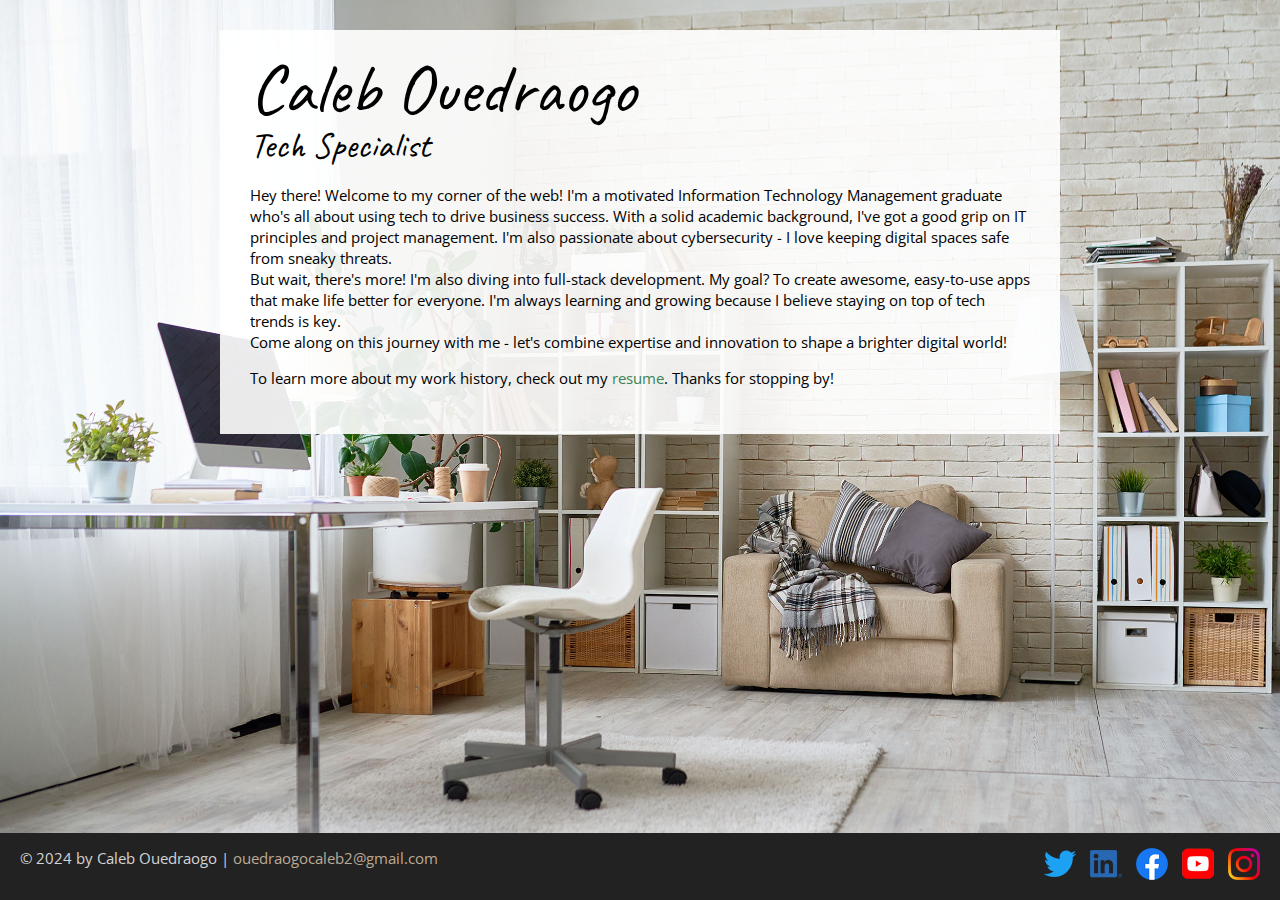
<file: index.html>
<!DOCTYPE html>
<html lang="en">
  <head>
    <meta charset="UTF-8">
    <meta name="viewport" content="width=device-width, initial-scale=1">
    <title>Caleb Ouedraogo | Tech Specialist</title>
    <link rel="preconnect" href="https://fonts.googleapis.com">
    <link rel="preconnect" href="https://fonts.gstatic.com" crossorigin>
    <link href="https://fonts.googleapis.com/css2?family=Caveat:wght@400..700&family=Open+Sans:ital,wght@0,300..800;1,300..800&display=swap" rel="stylesheet">
    <link rel="stylesheet" href="css/styles.css">
  </head>
  <body class="home">
    
    <!-- //  INTRO  // -->
    <div class="content-wrapper">
      <div class="content-bg">
      <header>
        <h1>Caleb Ouedraogo</h1>
        <h2>Tech Specialist</h2>   
      </header>

      <!-- //  ABOUT ME  // -->
      <main>
        <p>Hey there! Welcome to my corner of the web! I'm a motivated Information Technology Management graduate who's all about using tech to drive business success. With a solid academic background, I've got a good grip on IT principles and project management. I'm also passionate about cybersecurity - I love keeping digital spaces safe from sneaky threats.<br>
        But wait, there's more! I'm also diving into full-stack development. My goal? To create awesome, easy-to-use apps that make life better for everyone. I'm always learning and growing because I believe staying on top of tech trends is key.<br>
        Come along on this journey with me - let's combine expertise and innovation to shape a brighter digital world!</p>
        <p>To learn more about my work history, check out my <a href="resume.html"> resume</a>. Thanks for stopping by!</p>
      </main>
      </div>
    </div>

    <!-- //  FOOTER INFO, SOCIAL MEDIA  // -->
    <footer>
      <p>© 2024 by Caleb Ouedraogo | <a href="mailto:email@example.com">ouedraogocaleb2@gmail.com</a></p>
      <ul class="socials">
        <li>
          <a href="https://x.com/TechInsighs24" target="_blank"><img src="images/icon-logo-twitter.png" alt="My Twitter Profile"></a>
        </li>
        <li>
          <a href="https://www.linkedin.com/in/caleb-ouedraogo/" target="_blank"><img src="images/icon-logo-linkedin.png" alt="My LinkedIn Profile"></a>
        </li>
        <li>
          <a href="https://www.facebook.com/profile.php?id=61560236799271" target="_blank"><img src="images/icon-logo-facebook.png" alt="My Facebook Profile"></a>
        </li>
        <li>
          <a href="https://www.youtube.com/@TechSphere-hd4tz" target="_blank"><img src="images/icon-logo-youtube.png" alt="My YouTube Channel"></a>
        </li>
        <li>
          <a href="https://www.instagram.com/caleb_innovations/" target="_blank"><img src="images/icon-logo-instagram.png" alt="My Instagram Profile"></a>
        </li>
      </ul>
    </footer>
  </body>
</html>
</file>
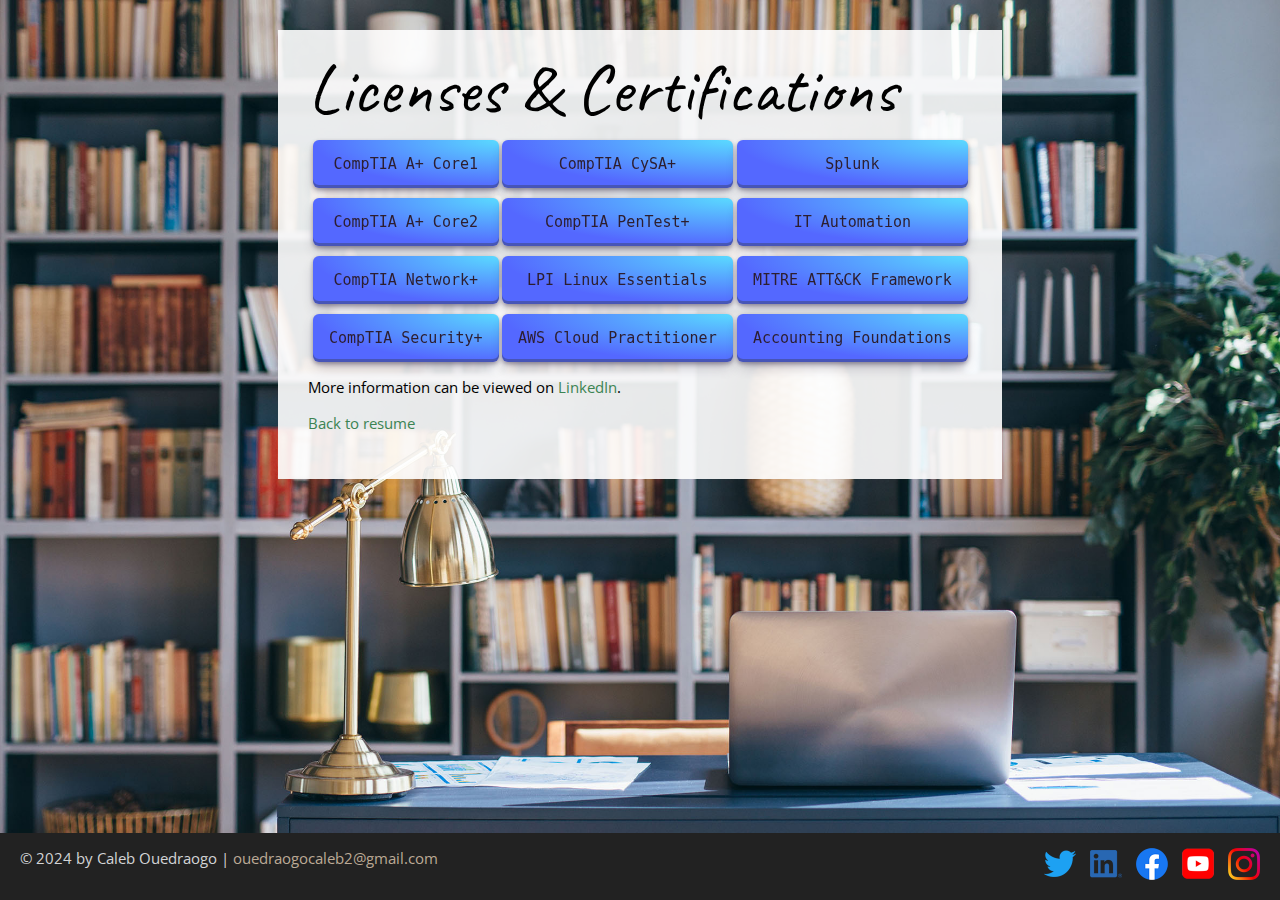
<file: library.html>
<!DOCTYPE html>
<html lang="en">
    <head>
        <meta charset="UTF-8">
        <meta name="viewport" content="width=device-width, initial-scale=1">
        <title>Licenses & Certifications | Resume | Caleb Ouedraogo | Tech Specialist</title>
        <link rel="preconnect" href="https://fonts.googleapis.com">
        <link rel="preconnect" href="https://fonts.gstatic.com" crossorigin>
        <link href="https://fonts.googleapis.com/css2?family=Caveat:wght@400..700&family=Open+Sans:ital,wght@0,300..800;1,300..800&display=swap" rel="stylesheet">
        <link rel="stylesheet" href="css/styles.css">
    </head>
    <body class="cert">
        <div class="content-wrapper">
            <div class="content-bg">
                <header>
                    <h1>Licenses & Certifications</h1>
                </header>
              <div class="libr-content">
                <main>
                    <div class="libr-prime">
                        <button class="libr" role="button"><a href="https://www.udemy.com/certificate/UC-319dec10-29fa-4f6c-8d34-7cbd5623f428/" target="_blank">CompTIA A+ Core1</a></button>
                        <button class="libr" role="button"><a href="https://www.udemy.com/certificate/UC-10f14b8e-e743-4d92-8009-cce00a92c35e/" target="_blank">CompTIA A+ Core2</a></button>
                        <button class="libr" role="button"><a href="https://www.linkedin.com/learning/certificates/e210370f213cdfe70811ca35dbc4fc35d5bb8d82bcec99061b91bf90f2ca055f?u=2045532" target="_blank">CompTIA Network+</a></button>
                        <button class="libr" role="button"><a href="https://www.linkedin.com/learning/certificates/2408959f1ac1180813df22049563132f708c814cc6276fc79c515d990fa0a474?u=2045532" target="_blank">CompTIA Security+</a></button>
                    </div>
                    <div class="libr-prime">
                        <button class="libr" role="button"><a href="https://www.linkedin.com/learning/certificates/a563d049d2e866e4ca79dbc54ee6af8f169dbbd8e939b9be57718382019f2caf?u=2045532" target="_blank">CompTIA CySA+</a></button>
                        <button class="libr" role="button"><a href="https://www.linkedin.com/learning/certificates/1834e9ee3b4972a95d5d485e3af0c47820715d59acc454d443058ddd3d22954f?u=2045532" target="_blank">CompTIA PenTest+</a></button>
                        <button class="libr" role="button"><a href="https://www.linkedin.com/learning/certificates/9ca3cd24a8a05eea65a94e45eb3976bf241ae0361a9efd4c759a4bef4d3ec9e1?u=2045532" target="_blank">LPI Linux Essentials</a></button>
                        <button class="libr" role="button"><a href="https://www.linkedin.com/learning/certificates/002363c4941ff7eceb328fed065d601f8abb488ec02c1e35c98cab56e30055af?u=2045532" target="_blank">AWS Cloud Practitioner</a></button>
                    </div>
                    <div class="libr-prime">
                        <button class="libr" role="button"><a href="https://www.linkedin.com/learning/certificates/e8032e232cc2e75c95dc7ac41ac5700bd53b2de3dc8f522e590ba6745d68b0cb?u=2045532" target="_blank">Splunk</a></button>
                        <button class="libr" role="button"><a href="https://www.linkedin.com/learning/certificates/1cbb7b5e74b8a1b94e82a1e7a1545575f40c8e9b17c1d6360e255524eacf3bff?u=2045532" target="_blank">IT Automation</a></button>
                        <button class="libr" role="button"><a href="https://www.linkedin.com/learning/certificates/c8d32b812c85e52f70c7cd22a73357aa5133f0849a178050b825bf8ef5ed6ee3?u=2045532" target="_blank">MITRE ATT&CK Framework</a></button>
                        <button class="libr" role="button"><a href="https://www.linkedin.com/learning/certificates/e07f3acf239e6ac96c8212133aabe0fa14b3ae061e0b89b77baffd90a364f2d2?u=2045532" target="_blank">Accounting Foundations</a></button>
                    </div>
                </main>
              </div>
              <p>More information can be viewed on <a href="https://www.linkedin.com/in/caleb-ouedraogo/" target="_blank"> LinkedIn</a>.</p>
              <p>
                <a href="resume.html">Back to resume</a>
              </p>
            </div>
        </div>
        <footer>
            <p>© 2024 by Caleb Ouedraogo | <a href="mailto:email@example.com">ouedraogocaleb2@gmail.com</a></p>
            <ul class="socials">
              <li>
                <a href="https://x.com/TechInsighs24" target="_blank"><img src="images/icon-logo-twitter.png" alt="My Twitter Profile"></a>
              </li>
              <li>
                <a href="https://www.linkedin.com/in/caleb-ouedraogo/" target="_blank"><img src="images/icon-logo-linkedin.png" alt="My LinkedIn Profile"></a>
              </li>
              <li>
                <a href="https://www.facebook.com/profile.php?id=61560236799271" target="_blank"><img src="images/icon-logo-facebook.png" alt="My Facebook Profile"></a>
              </li>
              <li>
                <a href="https://www.youtube.com/@TechSphere-hd4tz" target="_blank"><img src="images/icon-logo-youtube.png" alt="My YouTube Channel"></a>
              </li>
              <li>
                <a href="https://www.instagram.com/caleb_innovations/" target="_blank"><img src="images/icon-logo-instagram.png" alt="My Instagram Profile"></a>
              </li>
            </ul>
        </footer>
    </body>
</html>
</file>
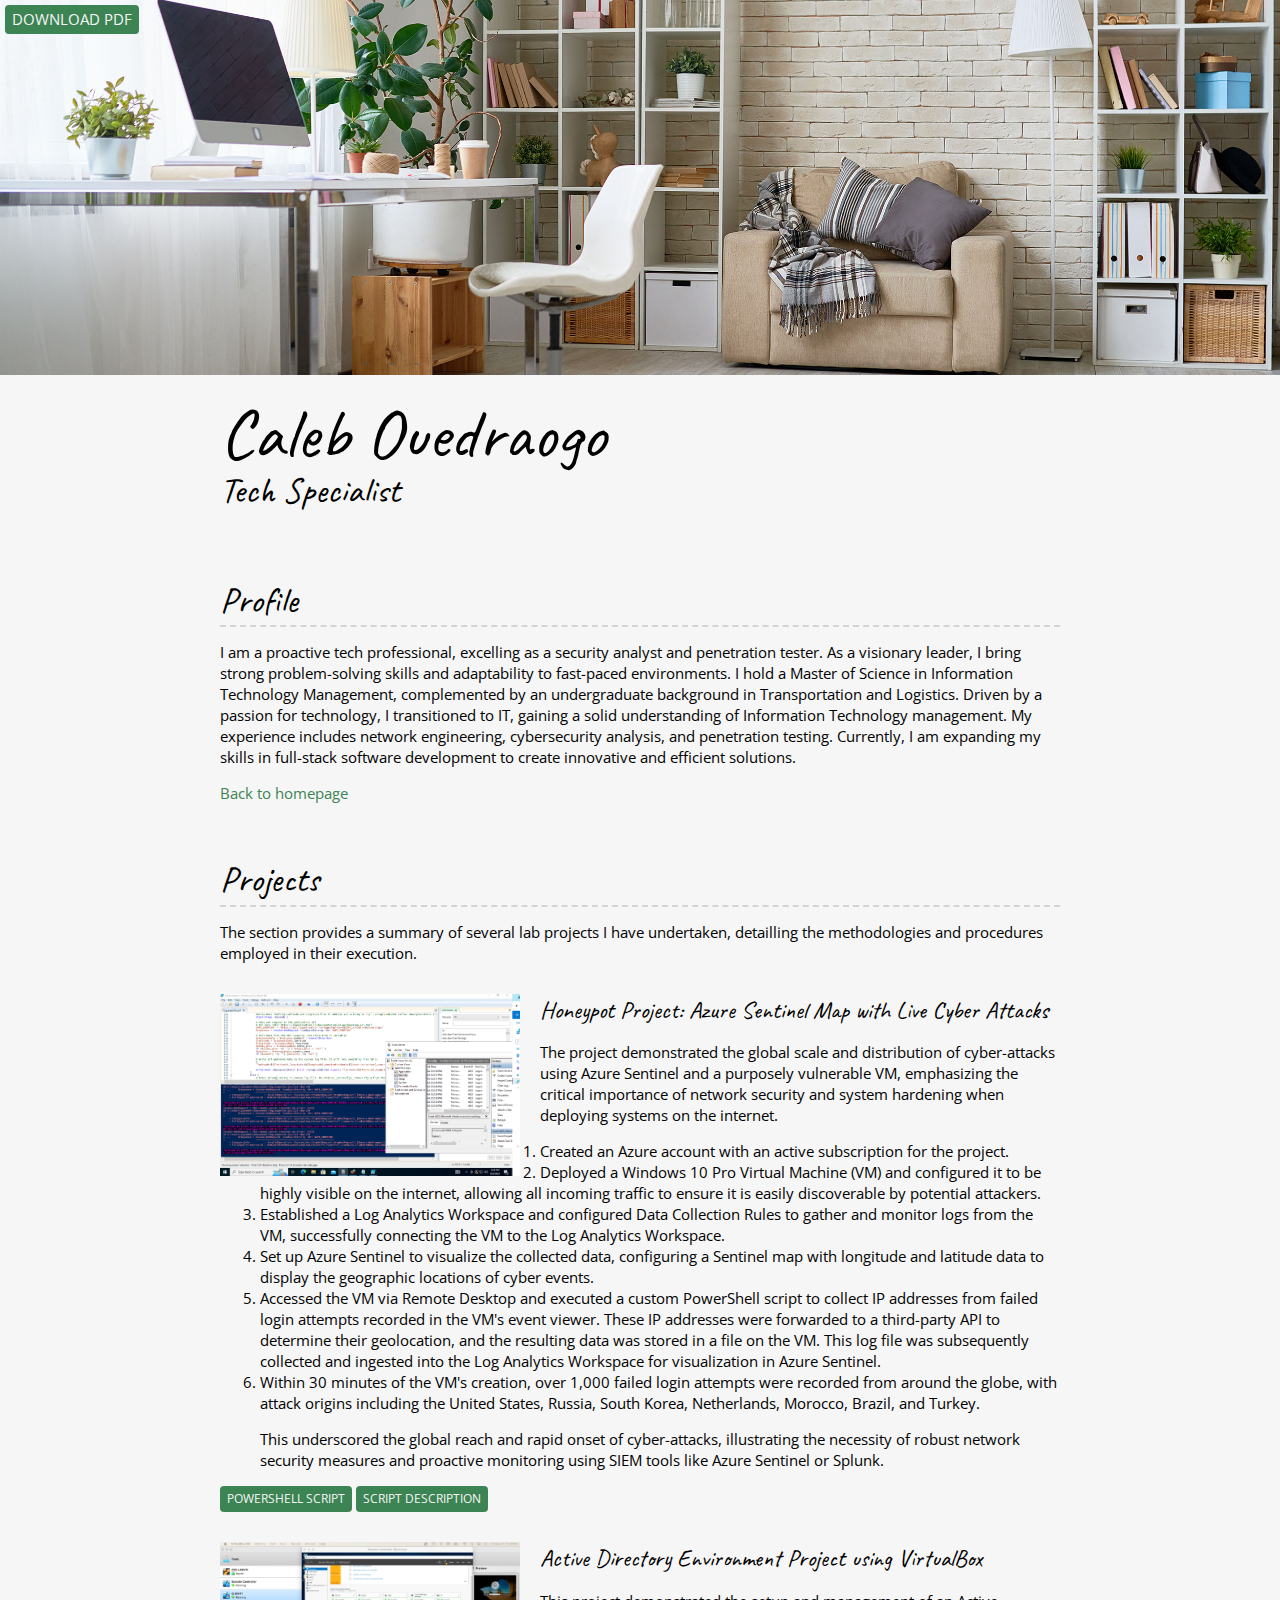
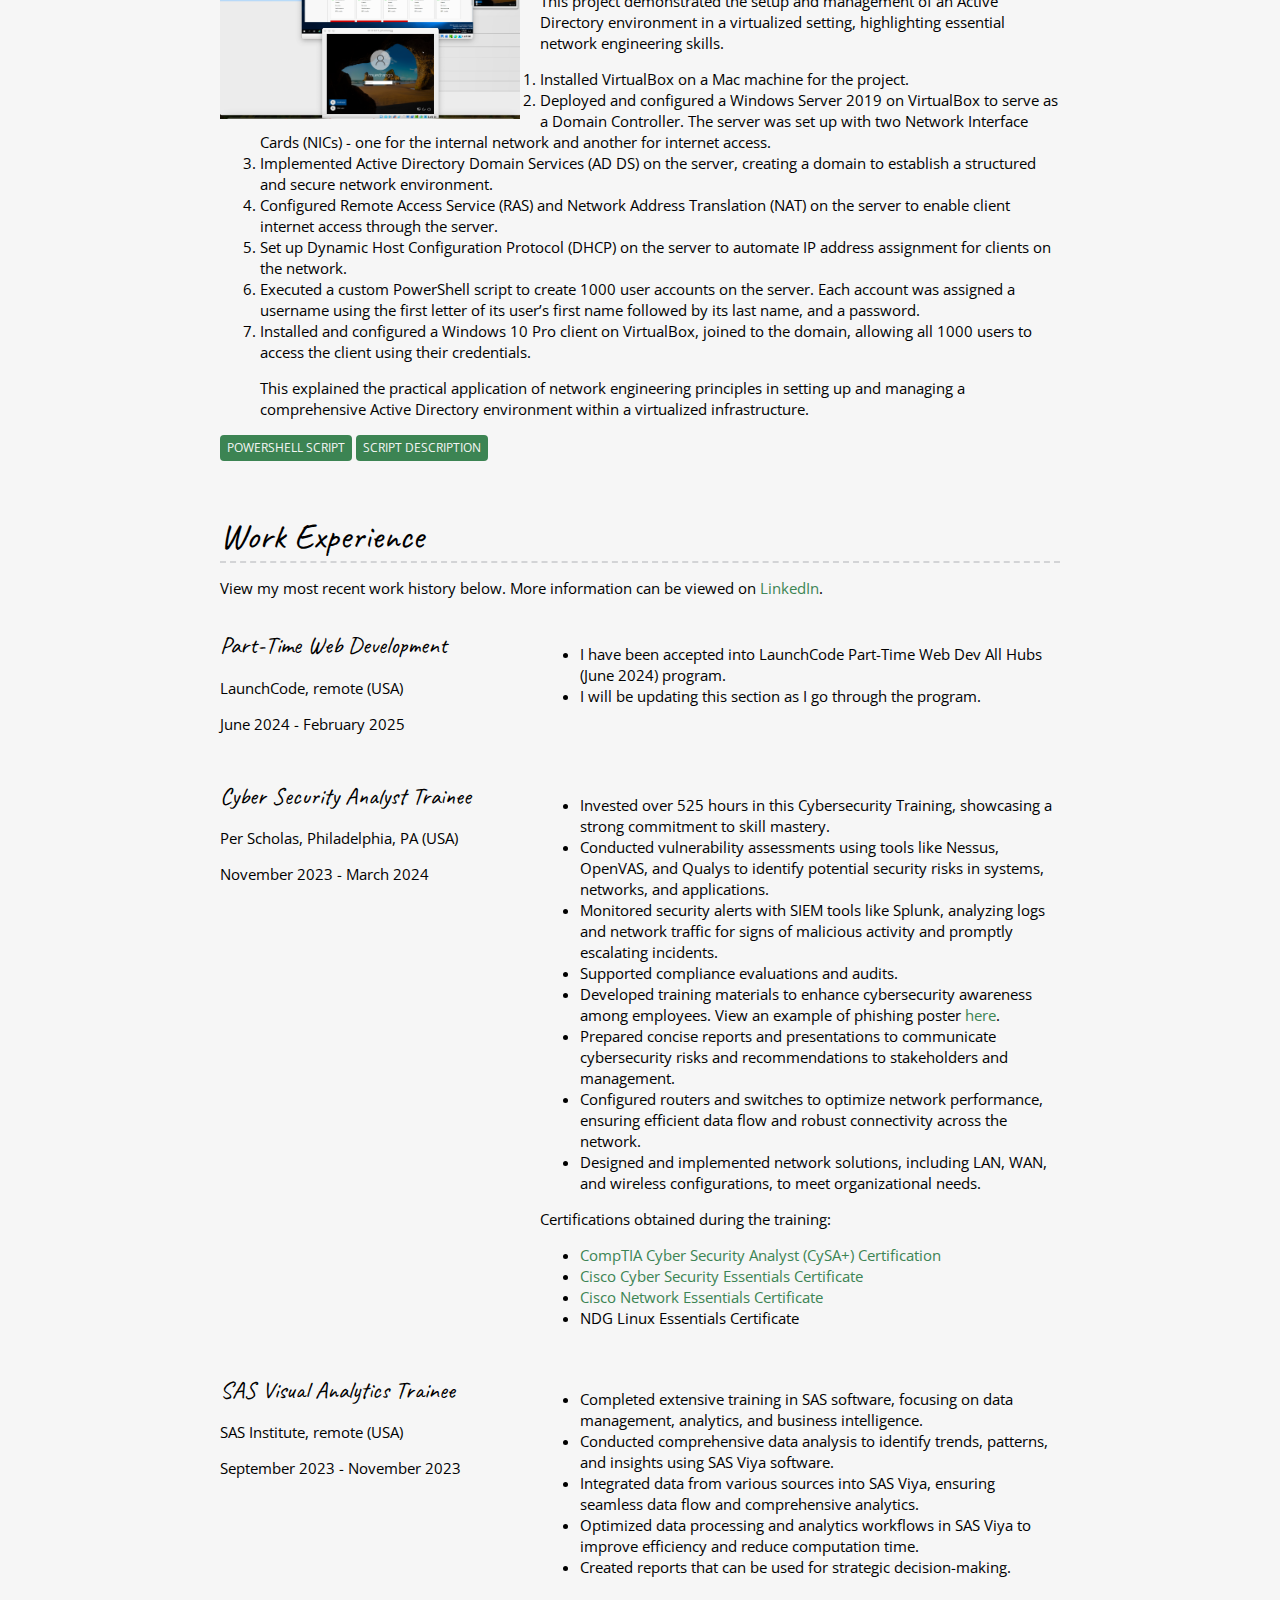
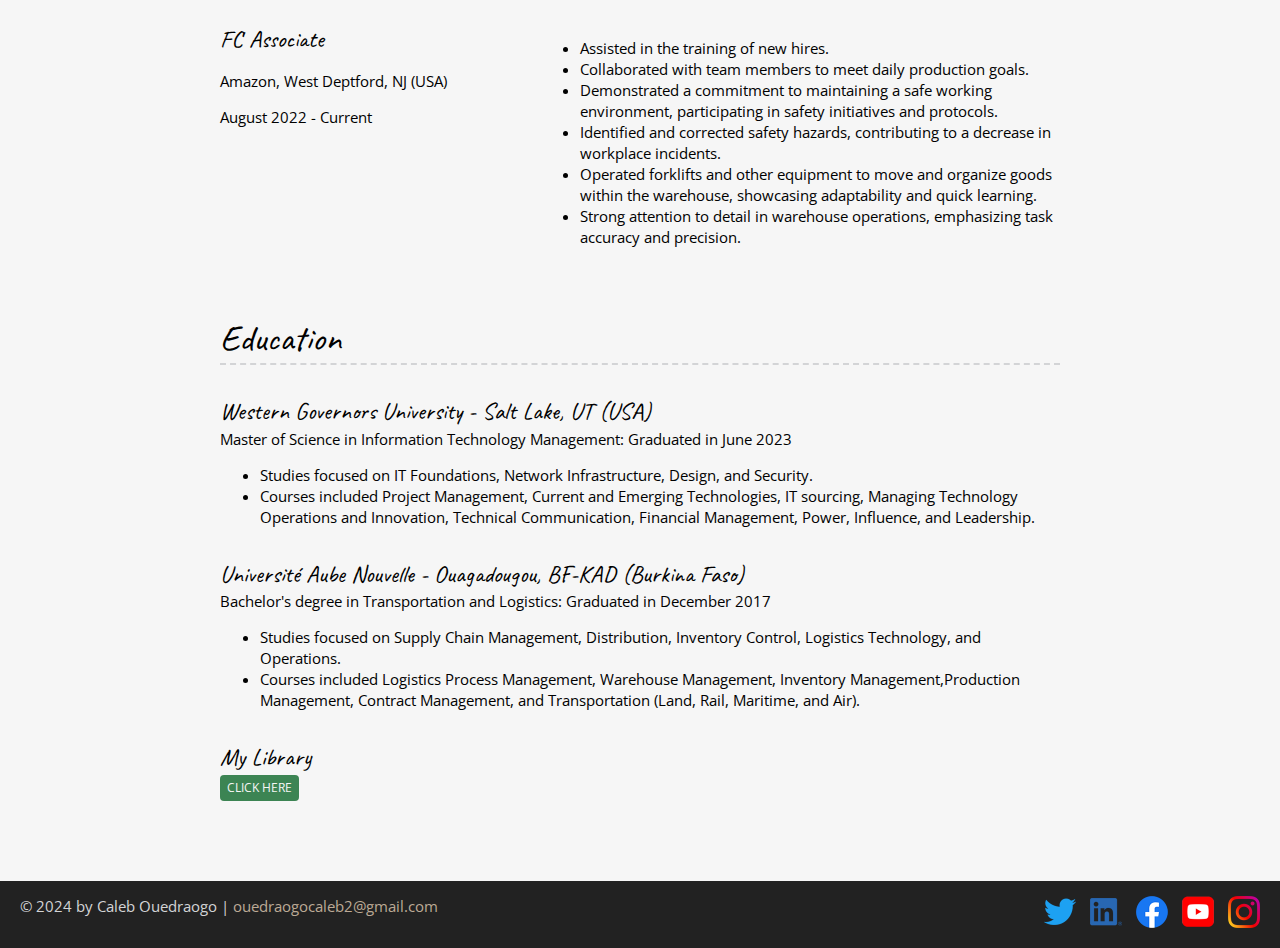
<file: resume.html>
<!DOCTYPE html>
<html lang="en">
  <head>
    <meta charset="UTF-8">
    <meta name="viewport" content="width=device-width, initial-scale=1">
    <title>Resume | Caleb Ouedraogo | Tech Specialist </title>
    <link rel="preconnect" href="https://fonts.googleapis.com">
    <link rel="preconnect" href="https://fonts.gstatic.com" crossorigin>
    <link href="https://fonts.googleapis.com/css2?family=Caveat:wght@400..700&family=Open+Sans:ital,wght@0,300..800;1,300..800&display=swap" rel="stylesheet">
    <link rel="stylesheet" href="css/styles.css">
  </head>
  <body class="resume">
    <!-- //  INTRO  // -->
    <a class="btn download-link" href="caleb-r.pdf">Download PDF</a>
    <header>
      <div class="content-wrapper">
        <h1>Caleb Ouedraogo</h1>
        <h2>Tech Specialist</h2>
    </div>
    </header>
    
    <main class="content-wrapper">
      <!-- //  PROFILE  // -->
      <section class="resume-section">
        <h2>Profile</h2>
        <p>I am a proactive tech professional, excelling as a security analyst and penetration tester. As a visionary leader, I bring strong problem-solving skills and adaptability to fast-paced environments. I hold a Master of Science in Information Technology Management, complemented by an undergraduate background in Transportation and Logistics. Driven by a passion for technology, I transitioned to IT, gaining a solid understanding of Information Technology management. My experience includes network engineering, cybersecurity analysis, and penetration testing. Currently, I am expanding my skills in full-stack software development to create innovative and efficient solutions.</p>
        <a href="index.html">Back to homepage</a>
      </section>

      <!-- //  PROJECTS  // -->
      <section class="resume-section">
        <h2>Projects</h2>
        <p>The section provides a summary of several lab projects I have undertaken, detailling the methodologies and procedures employed in their execution.</p>
        <div class="project-wrapper">
        <section class="project-item" >
          <img src="images/sentnl.png" alt="description of image">
          <h3>Honeypot Project: Azure Sentinel Map with Live Cyber Attacks</h3>
          <p>The project demonstrated the global scale and distribution of cyber-attacks using Azure Sentinel and a purposely vulnerable VM, emphasizing the critical importance of network security and system hardening when deploying systems on the internet.</p>
          <p><ol>
            <li>Created an Azure account with an active subscription for the project.</li>
            <li>Deployed a Windows 10 Pro Virtual Machine (VM) and configured it to be highly visible on the internet, allowing all incoming traffic to ensure it is easily discoverable by potential attackers.</li>
            <li>Established a Log Analytics Workspace and configured Data Collection Rules to gather and monitor logs from the VM, successfully connecting the VM to the Log Analytics Workspace.</li>
            <li>Set up Azure Sentinel to visualize the collected data, configuring a Sentinel map with longitude and latitude data to display the geographic locations of cyber events.</li>
            <li>Accessed the VM via Remote Desktop and executed a custom PowerShell script to collect IP addresses from failed login attempts recorded in the VM's event viewer. These IP addresses were forwarded to a third-party API to determine their geolocation, and the resulting data was stored in a file on the VM. This log file was subsequently collected and ingested into the Log Analytics Workspace for visualization in Azure Sentinel.</li>
            <li>Within 30 minutes of the VM's creation, over 1,000 failed login attempts were recorded from around the globe, with attack origins including the United States, Russia, South Korea, Netherlands, Morocco, Brazil, and Turkey.</li>
            <p>This underscored the global reach and rapid onset of cyber-attacks, illustrating the necessity of robust network security measures and proactive monitoring using SIEM tools like Azure Sentinel or Splunk.</p>
            </ol>
          </p>
          <!-- links to project -->
          <a class="btn" href="https://github.com/calebouedraogo/honeypot-project/blob/main/custom-script.ps1" target="_blank">PowerShell Script</a>
          <a class="btn" href="https://github.com/calebouedraogo/honeypot-project/blob/main/README.md" target="_blank">Script Description</a>
        </section>
        <section class="project-item" >
          <img src="images/active-directory-project.png" srcset="" alt="description of image" width="" height="">
          <h3>Active Directory Environment Project using VirtualBox</h3>
          <p><ol>
            <p>This project demonstrated the setup and management of an Active Directory environment in a virtualized setting, highlighting essential network engineering skills.</p>
            <li>Installed VirtualBox on a Mac machine for the project.</li>
            <li>Deployed and configured a Windows Server 2019 on VirtualBox to serve as a Domain Controller. The server was set up with two Network Interface Cards (NICs) - one for the internal network and another for internet access.</li>
            <li>Implemented Active Directory Domain Services (AD DS) on the server, creating a domain to establish a structured and secure network environment.</li>
            <li>Configured Remote Access Service (RAS) and Network Address Translation (NAT) on the server to enable client internet access through the server.</li>
            <li>Set up Dynamic Host Configuration Protocol (DHCP) on the server to automate IP address assignment for clients on the network.</li>
            <li>Executed a custom PowerShell script to create 1000 user accounts on the server. Each account was assigned a username using the first letter of its user’s first name followed by its last name, and a password.</li>
            <li>Installed and configured a Windows 10 Pro client on VirtualBox, joined to the domain, allowing all 1000 users to access the client using their credentials.</li>
            <p>This explained the practical application of network engineering principles in setting up and managing a comprehensive Active Directory environment within a virtualized infrastructure.</p>
              </ol>
          </p>
          <!-- link to project -->
          <a class="btn" href="https://github.com/calebouedraogo/active-directory_project/blob/main/1_CREATE_USERS.ps1" target="_blank">PowerShell Script</a>
          <a class="btn" href="https://github.com/calebouedraogo/active-directory_project/blob/main/README.md" target="_blank">Script Description</a>
        </section>
        </div>
      </section>

      <!-- //  WORK EXPERIENCE  // -->
      <section class="resume-section">
        <h2>Work Experience</h2>
        <p>View my most recent work history below. More information can be viewed on <a href="https://www.linkedin.com/in/caleb-ouedraogo/" target="_blank"> LinkedIn</a>.</p>
        <section class="work-item">
          <div class="work-details">
              <h3>Part-Time Web Development</h3>
              <p>LaunchCode, remote (USA)</p>
              <p>June 2024 - February 2025</p>
          </div>
          <div class="work-summary">
          <p><ul>
                <li>I have been accepted into LaunchCode Part-Time Web Dev All Hubs (June 2024) program.</li>
                <li>I will be updating this section as I go through the program.</li>
             </ul>
            </p>
          </div>
        </section>
        <section class="work-item">
          <div class="work-details">
            <h3>Cyber Security Analyst Trainee</h3>
            <p>Per Scholas, Philadelphia, PA (USA)</p>
            <p>November 2023 - March 2024</p>
          </div>
          <div class="work-summary">
            <p>
              <ul>
                  <li>Invested over 525 hours in this Cybersecurity Training, showcasing a strong commitment to skill mastery.</li>
                  <li>Conducted vulnerability assessments using tools like Nessus, OpenVAS, and Qualys to identify potential security risks in systems, networks, and applications.</li>
                  <li>Monitored security alerts with SIEM tools like Splunk, analyzing logs and network traffic for signs of malicious activity and promptly escalating incidents.</li>
                  <li>Supported compliance evaluations and audits.</li>
                  <li>Developed training materials to enhance cybersecurity awareness among employees. View an example of phishing poster <a href="images/phishing-poster.png" target="_blank">here</a>.</li>
                  <li>Prepared concise reports and presentations to communicate cybersecurity risks and recommendations to stakeholders and management.</li>
                  <li>Configured routers and switches to optimize network performance, ensuring efficient data flow and robust connectivity across the network.</li>
                  <li>Designed and implemented network solutions, including LAN, WAN, and wireless configurations, to meet organizational needs.</li>
              </ul>
            </p>
            <p>Certifications obtained during the training:</p>
            <ul>
                <li><a href="https://www.credly.com/badges/aac684ac-5ce9-4d13-955b-28826a737e81/linked_in_profile">CompTIA Cyber Security Analyst (CySA+) Certification</a></li>
                <li><a href="https://www.credly.com/badges/f8b3e289-9ffb-4b2b-ad5e-b998ebe6354f/linked_in_profile">Cisco Cyber Security Essentials Certificate</a></li>
                <li><a href="https://www.credly.com/badges/f8b3e289-9ffb-4b2b-ad5e-b998ebe6354f/linked_in_profile">Cisco Network Essentials Certificate</a></li>
                <li>NDG Linux Essentials Certificate</li>
            </ul>
          </div>
        </section>
        <section class="work-item">
          <div class="work-details">
              <h3>SAS Visual Analytics Trainee</h3>
              <p>SAS Institute, remote (USA)</p>
              <p>September 2023 - November 2023</p>
          </div>
          <div class="work-summary">
          <p><ul>
                <li>Completed extensive training in SAS software, focusing on data management, analytics, and business intelligence.</li>
                <li>Conducted comprehensive data analysis to identify trends, patterns, and insights using SAS Viya software.</li>
                <li>Integrated data from various sources into SAS Viya, ensuring seamless data flow and comprehensive analytics.</li>
                <li>Optimized data processing and analytics workflows in SAS Viya to improve efficiency and reduce computation time.</li>
                <li>Created reports that can be used for strategic decision-making.</li>
              </ul>
            </p>
          </div>
        </section>
        <section class="work-item">
          <div class="work-details">
              <h3>FC Associate</h3>
              <p>Amazon, West Deptford, NJ (USA)</p>
              <p>August 2022 - Current</p>
          </div>
          <div class="work-summary">
          <p><ul>
                <li>Assisted in the training of new hires.</li>
                <li>Collaborated with team members to meet daily production goals.</li>
                <li>Demonstrated a commitment to maintaining a safe working environment, participating in safety initiatives and protocols.</li>
                <li>Identified and corrected safety hazards, contributing to a decrease in workplace incidents.</li>
                <li>Operated forklifts and other equipment to move and organize goods within the warehouse, showcasing adaptability and quick learning.</li>
                <li>Strong attention to detail in warehouse operations, emphasizing task accuracy and precision.</li>
              </ul>
            </p>
          </div>
        </section>
      </section>

      <!-- //  EDUCATION & CERTIFICATIONS  // -->
      <section class="resume-section">
        <h2>Education</h2>
        <section class="education-item">
          <h3>Western Governors University - Salt Lake, UT (USA)</h3>
          <p>Master of Science in Information Technology Management: Graduated in June 2023</a></p>
          <p>
            <ul>
              <li>Studies focused on IT Foundations, Network Infrastructure, Design, and Security.</li>
              <li>Courses included Project Management, Current and Emerging Technologies, IT sourcing, Managing Technology Operations and Innovation, Technical Communication, Financial Management, Power, Influence, and Leadership.</li>
            </ul>
          </p>
        </section>
        <section class="education-item">
          <h3>Université Aube Nouvelle  - Ouagadougou, BF-KAD (Burkina Faso)</h3>
          <p>Bachelor's degree in Transportation and Logistics: Graduated in December 2017
          <p>
            <ul>
              <li>Studies focused on Supply Chain Management, Distribution, Inventory Control, Logistics Technology, and Operations.</li>
              <li>Courses included Logistics Process Management, Warehouse Management, Inventory Management,Production Management, Contract Management, and Transportation (Land, Rail, Maritime, and Air).</li>
            </ul>
          </p>
        </section>
        <section class="education-item">
          <h3>My Library</h3>
          <a class="btn" href="library.html">Click here</a>
        </section>
      </section>
    </main>

    <!-- //  FOOTER INFO, SOCIAL MEDIA  // -->
    <footer>
      <p>© 2024 by Caleb Ouedraogo | <a href="mailto:email@example.com">ouedraogocaleb2@gmail.com</a></p>
      <ul class="socials">
        <li>
          <a href="https://x.com/TechInsighs24" target="_blank"><img src="images/icon-logo-twitter.png" alt="My Twitter Profile"></a>
        </li>
        <li>
          <a href="https://www.linkedin.com/in/caleb-ouedraogo/" target="_blank"><img src="images/icon-logo-linkedin.png" alt="My LinkedIn Profile"></a>
        </li>
        <li>
          <a href="https://www.facebook.com/profile.php?id=61560236799271" target="_blank"><img src="images/icon-logo-facebook.png" alt="My Facebook Profile"></a>
        </li>
        <li>
          <a href="https://www.youtube.com/@TechSphere-hd4tz" target="_blank"><img src="images/icon-logo-youtube.png" alt="My YouTube Channel"></a>
        </li>
        <li>
          <a href="https://www.instagram.com/caleb_innovations/" target="_blank"><img src="images/icon-logo-instagram.png" alt="My Instagram Profile"></a>
        </li>
      </ul>
    </footer>
  </body>
</html>
</file>
<file: css/styles.css>
/*
COLOR PALETTE

Dark green    #3c8453
Sandy beige   #bcaa96
Dark gray     #222222
Light gray    #d3d4d6
Off-white     #f6f6f6
*/

/* GLOBAL STYLES
-------------------------------*/
/* 
  https://www.paulirish.com/2012/box-sizing-border-box-ftw/
*/
html {
     box-sizing: border-box;
     font-size: 62.5%; /* set default to 10px */
  }
  *, *:before, *:after {
     box-sizing: inherit;
  }

  html, body {
    height: 100%;
  } 

body {
    background:#f6f6f6;
    margin: 0;
    font-family: "Open Sans", sans-serif;
    font-size: 1.5rem;
    line-height: 1.4;
}
h1, h2, h3 {
    font-family: "Caveat", cursive;
    font-weight: 400;
    margin: 0;
}
h1 {
    font-size: 7rem;
    line-height: 0.85;
}
h2 {
    font-size: 3.6rem;
}
h3 {
    font-size: 2.4rem;
}

/* Links */
a {
    color: #3c8453;
    text-decoration: none;
}
a:hover {
    color: #bcaa96;
}
footer a {
    color: #bcaa96;
}
footer a:hover {
    color: #3c8453;
}
.libr a {
    color: #2d1e2f;
}
.libr {
    align-items: center;
  appearance: none;
  background-image: radial-gradient(100% 100% at 100% 0, #5adaff 0, #5468ff 100%);
  border: 0;
  border-radius: 6px;
  box-shadow: rgba(45, 35, 66, .4) 0 2px 4px,rgba(45, 35, 66, .3) 0 7px 13px -3px,rgba(58, 65, 111, .5) 0 -3px 0 inset;
  box-sizing: border-box;
  color: #fff;
  cursor: pointer;
  display: inline-flex;
  font-family: "JetBrains Mono",monospace;
  height: 48px;
  justify-content: center;
  line-height: 1;
  list-style: none;
  overflow: hidden;
  padding-left: 16px;
  padding-right: 16px;
  position: relative;
  text-align: left;
  text-decoration: none;
  transition: box-shadow .15s,transform .15s;
  user-select: none;
  -webkit-user-select: none;
  touch-action: manipulation;
  white-space: nowrap;
  will-change: box-shadow,transform;
  font-size: 15px;
}

.libr:focus {
    box-shadow: #3c4fe0 0 0 0 1.5px inset, rgba(45, 35, 66, .4) 0 2px 4px, rgba(45, 35, 66, .3) 0 7px 13px -3px, #3c4fe0 0 -3px 0 inset;
}

.libr:hover {
    box-shadow: rgba(45, 35, 66, .4) 0 4px 8px, rgba(45, 35, 66, .3) 0 7px 13px -3px, #3c4fe0 0 -3px 0 inset;
    transform: translateY(-2px);
  }
  
  .libr:active {
    box-shadow: #3c4fe0 0 3px 7px inset;
    transform: translateY(2px);
  }

.libr-content {
    display: flex;
    flex-direction: row;
    border-radius: 5px;
    flex-wrap: wrap;
    justify-content: center;
    margin: 20px 5px 15px 5px;
}
.libr-prime {
    color: white;
    display: inline-flex;
    flex-direction: column;
    gap: 10px;
}
.btn {
    background: #3c8453;
    color: #f6f6f6;
    text-decoration: none;
    text-transform: uppercase;
    font-size: 1.2rem;
    display: inline-block;
    padding: 7px;
    letter-spacing: 0.1;
    line-height: 1;
    border-radius: 4px;
}

.content-wrapper {
    margin: 0 auto;
    padding: 30px;
    max-width: 900px;
}

/* HOME
-------------------------------*/
.home {
    background: url(../images/bg-home-office-studio.jpg) no-repeat;
    background-size: cover;
    display: flex;
    flex-direction: column;
}
.home .content-wrapper {
    flex: 1 0 auto;
}
.content-bg {
    background: rgb(255 255 255 / 0.9);
    padding: 30px;
}
@media screen and (max-width:650px){
    .home .content-wrapper {
        padding: 10px;
    }
    .content-bg {
        padding: 20px;
    }
}

/* CERTIFICATION
-------------------------------*/
.cert {
    background: url(../images/bg-home-office-bookshelf.jpg) no-repeat;
    background-size: cover;
    display: flex;
    flex-direction: column;
}
.cert .content-wrapper {
    flex: 1 0 auto;
}

@media screen and (max-width:650px){
    .cert .content-wrapper {
        padding: 10px;
    }
    .content-bg {
        padding: 20px;
    }
}

/* RESUME
-------------------------------*/
.resume header::before {
    background: url(../images/bg-home-office-studio.jpg) center;
    background-size: cover;
    content: "";
    display: block;
    height: 375px;
}
.resume-section {
    margin-bottom: 50px;
}
.resume-section h2 {
    border-bottom: 2px dashed #d3d4d6;
}
.download-link {
    position: fixed;
    top: 5px;
    left: 5px;
    font-size: 1.5rem;
}
@media screen and (max-width: 1200px){
    .download-link {
        position: absolute;
    }
}
@media screen and (max-width: 500px){
    .resume header::before {
        height: 200px;
    }
    h1 {
        font-size: 5rem;
    }
    h2 {
        font-size: 2.6rem;
    }
}

/* Projects
-------------------------------*/
.project-item {
    margin: 30px 0;
}
.project-item img {
    width: 300px;
}
@media screen and (min-width:860px) {
    .project-item {
        display: flow-root;
    }
    .project-item img {
        float: left;
        margin-right: 20px;
    }
}
@media screen and (min-width:650px) and (max-width:859px) {
    .project-wrapper {
        display: grid;
        grid-template-columns: repeat(2, 1fr);
        column-gap: 20px;
    }
    .project-item img {
        width: 100%;
    }
}
@media screen and (max-width:500px) {
    .project-item img {
        width: 100%;
        margin-bottom: 10px;
    }
}
/* Work Experience
-------------------------------*/
.work-item {
    margin: 30px 0;
}
.work-detail p {
    margin: 0;
}

@media screen and (min-width:860px){
    .work-item {
        display: grid;
        grid-template-columns: 300px 1fr;
        column-gap: 20px;
    }
    .work-summary p:first-child {
        margin: 0;
    }
}
/* Education
-------------------------------*/
.education-item {
    margin: 30px 0;
}
.education-item p {
    margin: 0;
}

/* FOOTER
-------------------------------*/
footer {
    background: #222;
    color: #d3d4d6;
}
.socials {
    list-style-type: none;
    padding: 0;
}
.socials li {
    display: inline-block;
    margin-left: 10px;
}
.socials img {
    width: 32px;
}
.socials img:hover {
    opacity: 0.5;
}

@media screen and (min-width: 860px){
    footer {
        display: flex;
        justify-content: space-between;
        padding: 0 20px;
    }
}
@media screen and (max-width: 859px){
    footer {
        text-align: center;
        padding: 10px;
    }
}
</file>
